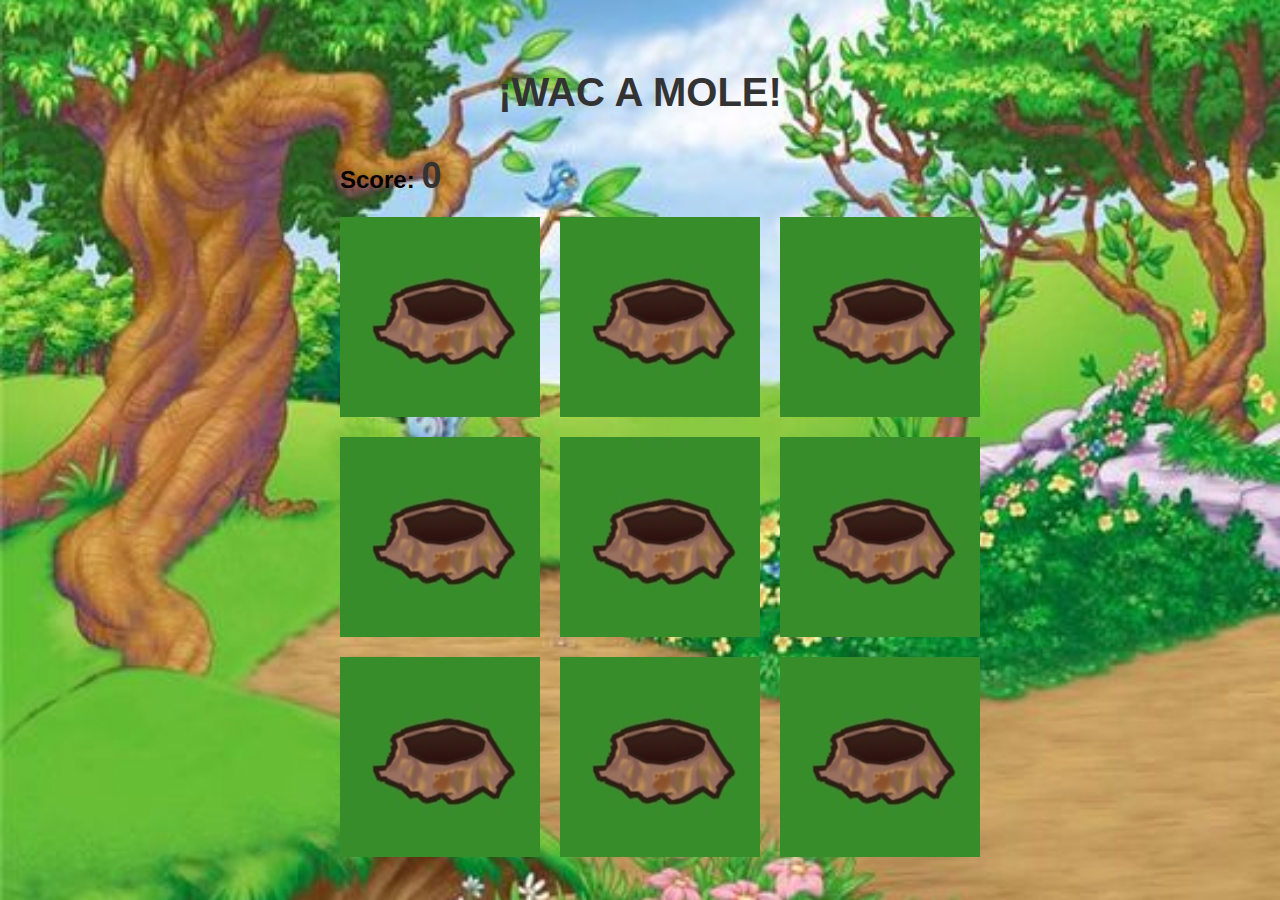
<file: exercicis/main.html>
<!DOCTYPE html>
<html lang="en">
<head>
    <title>WAC A MOLE</title>
    <style>
        body {
            font-family: Arial, sans-serif;
            background-image: url('pictures/background.jpg');
            background-size: cover;
            background-repeat: no-repeat;
            background-position: center;
            margin: 0;
            padding: 0;
            display: flex;
            flex-direction: column;
            justify-content: center;
            align-items: center;
            height: 100vh;
        }

        h1 {
            font-size: 2.5em;
            margin-bottom: 20px;
            color: #333;
        }

        #score {
            font-size: 1.5em;
            font-weight: bold;
            color: #333;
            margin-top: 20px;
        }

        #tauler-container {
            display: flex;
            flex-direction: column;
            align-items: center;
        }

        #tauler {
            display: grid;
            grid-template-columns: repeat(3, 1fr);
            grid-gap: 20px;
            max-width: 600px;
            position: relative;
        }

        .topo {
            width: 100%;
            cursor: pointer;
            transition: transform 0.2s ease-in-out;
        }

        .topo:hover {
            transform: scale(1.05);
        }
    </style>
</head>

<body>
<section id="section_title">
    <h1>¡WAC A MOLE!</h1>
</section>
<section id="section_tauler">
    <div id="score_tauler">
        <h2>Score: <span id="score">0</span></h2>
    </div>
    <div id="tauler">
        <audio id="sound" src="audio/boing.mp3"></audio>
        <img class="mole" onclick="whack(0)" src="pictures/topoNo.jpg" alt="topoSi">
        <img class="mole" onclick="whack(1)" src="pictures/topoNo.jpg" alt="topoSi">
        <img class="mole" onclick="whack(2)" src="pictures/topoNo.jpg" alt="topoSi">
        <img class="mole" onclick="whack(3)" src="pictures/topoNo.jpg" alt="topoSi">
        <img class="mole" onclick="whack(4)" src="pictures/topoNo.jpg" alt="topoSi">
        <img class="mole" onclick="whack(5)" src="pictures/topoNo.jpg" alt="topoSi">
        <img class="mole" onclick="whack(6)" src="pictures/topoNo.jpg" alt="topoSi">
        <img class="mole" onclick="whack(7)" src="pictures/topoNo.jpg" alt="topoSi">
        <img class="mole" onclick="whack(8)" src="pictures/topoNo.jpg" alt="topoSi">
    </div>
</section>

<script>
    let moles = ['1', '2', '3', '4', '5', '6', '7', '8', '9'];
    let activeMoleIndex = null;
    let score = 0;

    function whack(index) {
        if (activeMoleIndex === index) {
            score += 1;
            document.getElementById('score').textContent = score;
            let sound = new Audio('audio/boing.mp3');
            sound.play();
            document.getElementsByClassName("mole")[index].src = "pictures/topoNo.jpg";
        } else {
            score -= 1;
            if (score < 0) {
                score = 0;
            }
            document.getElementById('score').textContent = score;
        }
        document.getElementsByClassName("mole")[index].src = 'pictures/topoPam.jpg';
    }

    function changeMole() {
        for (let i = 0; i < moles.length; i++) {
            document.getElementsByClassName("mole")[i].src = 'pictures/topoNo.jpg';
        }
        activeMoleIndex = Math.floor(Math.random() * moles.length);
        document.getElementsByClassName("mole")[activeMoleIndex].src = "pictures/topoSi.jpg";
    }

    setInterval(changeMole, 1000);

</script>
</body>
</html>
</file>
